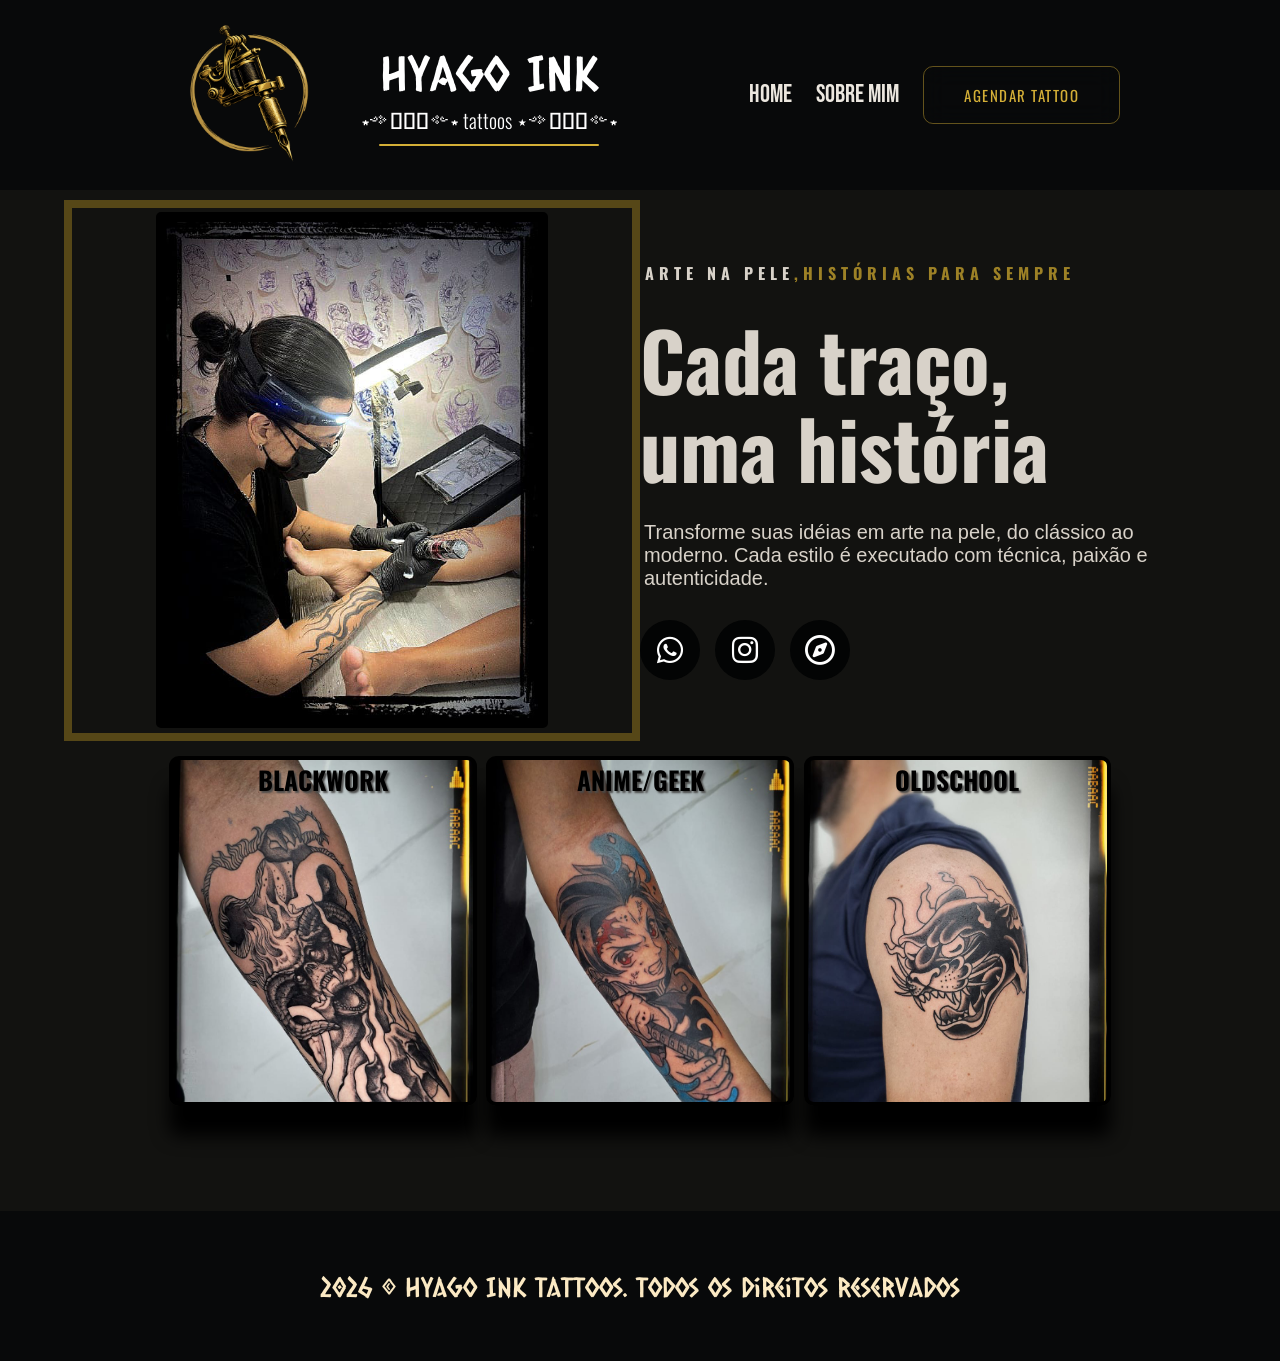
<file: index.html>
<!doctype html>
<html lang="pt-br">
  <head>
    <meta charset="UTF-8" />
    <meta name="viewport" content="width=device-width, initial-scale=1.0" />
    <meta name="author" content="Haroldo Albino Verino" />
    <title>Hyago Ink tattoo</title>
    <link rel="icon" type="image/x-icon" href="/assets/favicon.ico" />
    <link
      rel="stylesheet"
      href="https://cdnjs.cloudflare.com/ajax/libs/font-awesome/6.7.2/css/all.min.css"
    />
    <meta name="description" content="Hyago tatuador blackwork de Fortaleza" />
    <link rel="stylesheet" href="style.css" />
    <link rel="stylesheet" href="lightbox.css" />
  </head>

  <body>
    <header>
      <nav>
        <div class="logo">
          <img
            src="assets/logoAgulha.png"
            alt="Logo do tatuador"
            class="logo-img"
          />

          <div class="logo-texto">
            <h1>
              <span class="titulo">Hyago Ink</span>
              <span class="subtitulo">‏⋆༺𓆩⸙𓆪༻⋆ tattoos ‏⋆༺𓆩⸙𓆪༻⋆</span>
              <span class="linha"></span>
            </h1>
          </div>
        </div>
        <ul class="navMenu">
          <li class="home-and-me">
            <a href="index.html" target="_self">Home</a>
          </li>
          <li class="home-and-me">
            <a class=" " href="sobreMim.html" target="_blank">Sobre Mim</a>
          </li>
          <li>
            <button
              onclick="
                window.open(
                  'https://wa.me/5585996476082?text=Ol%C3%A1%20Hyago%20%3A).%20Gostaria%20de%20me%20informar%20e%20agendar%20uma%20tattoo%20contigo.',
                  '_blank',
                )
              "
            >
              Agendar Tattoo
            </button>
          </li>
        </ul>
      </nav>
    </header>

    <section class="hero">
      <div class="box-img">
        <img
          id="barista"
          src="./assets/photoFunia-medium.webp"
          alt="tatuando"
        />
      </div>
      <div class="box-txt">
        <span> <strong>arte na pele</strong>,histórias para sempre</span>
        <h2>
          Cada traço, <br />
          uma história
        </h2>
        <p>
          Transforme suas idéias em arte na pele, do clássico ao moderno. Cada
          estilo é executado com técnica, paixão e autenticidade.
        </p>
        <div class="botoesContato">
          <a
            href="https://wa.me/558596476082"
            class="btn-social"
            target="_blank"
            aria-label="WhatsApp"
          >
            <i class="fa-brands fa-whatsapp"></i>
          </a>
          <a
            href="https://www.instagram.com/hyago.ink/p/DD-HPWAJzlg/"
            class="btn-social"
            target="_blank"
            aria-label="Instagram"
          >
            <i class="fa-brands fa-instagram"></i>
          </a>
          <a
            href="https://www.google.com/maps/place/North+Shopping+J%C3%B3quei/@-3.7646518,-38.5771942,17z/data=!3m1!4b1!4m6!3m5!1s0x7c74bf9281de4b5:0xbfbcad0a85fe0b85!8m2!3d-3.7646572!4d-38.5746193!16s%2Fg%2F12ml2y3hp?entry=ttu&g_ep=EgoyMDI2MDcxOS4wIKXMDSoASAFQAw%3D%3D/"
            class="btn-social"
            target="_blank"
            aria-label="Localização"
          >
            <i i class="fa-regular fa-compass"></i>
          </a>
        </div>
      </div>
    </section>

    <section class="especialidades">
      <div class="box-item bilu">
        <h3>
          <a href="#" class="abrir-galeria" data-galeria="blackwork">
            Blackwork
          </a>
        </h3>
      </div>

      <div class="box-item bilu2">
        <h3>
          <a href="#" class="abrir-galeria" data-galeria="anime">
            Anime/Geek
          </a>
        </h3>
      </div>
      <div class="box-item bilu3">
        <h3>
          <a href="#" class="abrir-galeria" data-galeria="oldschool">
            Oldschool
          </a>
        </h3>
      </div>
    </section>

    <footer>2026 © Hyago Ink tattoos. Todos os direitos reservados</footer>

    <!-- ------ -------modal---------------- ----------------------------------------------->
    <div class="container-galeria">
      <button id="fecharGaleria">&times;</button>

      <div class="gallery" id="gallery"></div>
    </div>

    <!-- ----------------------------------------Codigos em Javascript------------------------------------ -->
    <script src="lightbox-plus-jquery.js"></script>
    <script>
      const imagens = {
        blackwork: [
          "assets/blackwork/b1.webp",
          "assets/blackwork/b2.webp",
          "assets/blackwork/b3.webp",
          "assets/blackwork/b4.webp",
          "assets/blackwork/b5.webp",
          "assets/blackwork/b6.webp",
          "assets/blackwork/b7.webp",
          "assets/blackwork/b8.webp",
        ],

        anime: [
          "assets/anime/a1.webp",
          "assets/anime/a2.webp",
          "assets/anime/a3.webp",
          "assets/anime/a4.webp",
          "assets/anime/a5.webp",
          "assets/anime/a6.webp",
          "assets/anime/a7.webp",
          "assets/anime/a8.webp",
        ],

        oldschool: [
          "assets/oldschool/o1.webp",
          "assets/oldschool/o2.webp",
          "assets/oldschool/o3.webp",
          "assets/oldschool/o4.webp",
          "assets/oldschool/o5.webp",
        ],
      };

      const modal = document.querySelector(".container-galeria");
      const gallery = document.getElementById("gallery");

      document.querySelectorAll(".abrir-galeria").forEach((botao) => {
        botao.addEventListener("click", (e) => {
          e.preventDefault();

          const nomeGaleria = botao.dataset.galeria;

          gallery.innerHTML = "";

          imagens[nomeGaleria].forEach((foto) => {
            gallery.innerHTML += `
            <a href="${foto}"
              data-lightbox="${nomeGaleria}"
              data-title="${nomeGaleria}">  
                <img src="${foto}" alt="">
            </a>
            `;
          });

          modal.style.display = "flex";
        });
      });

      document.getElementById("fecharGaleria").onclick = () => {
        modal.style.display = "none";
      };

      modal.addEventListener("click", (e) => {
        if (e.target === modal) {
          modal.style.display = "none";
        }
      });
    </script>
  </body>
</html>
</file>
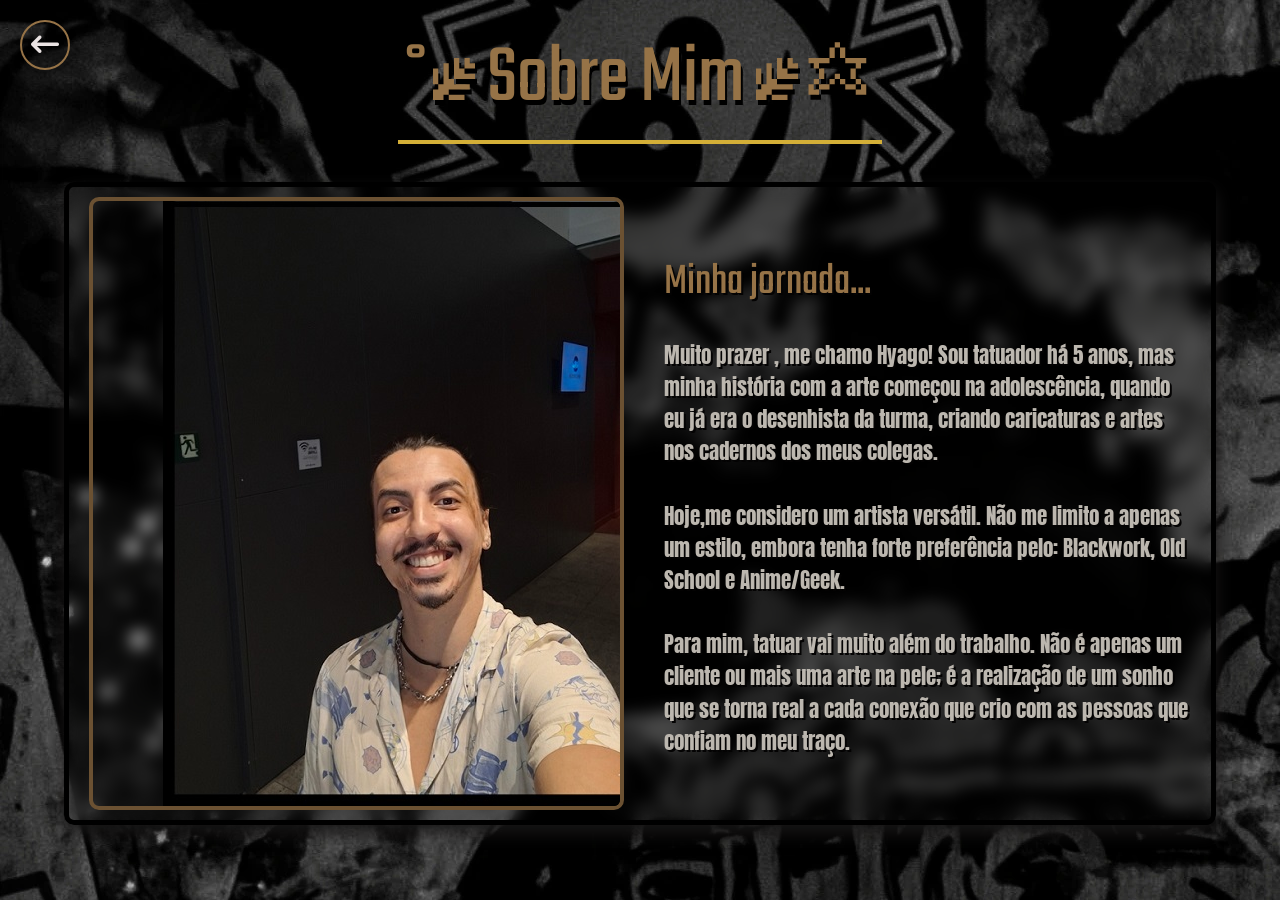
<file: sobreMim.html>
<!doctype html>
<html lang="pt-br">
  <head>
    <meta charset="UTF-8" />
    <meta name="viewport" content="width=device-width, initial-scale=1.0" />
    <title>Sobre Hyago Ink</title>
    <!-- Font Awesome -->
    <link
      rel="stylesheet"
      href="https://cdnjs.cloudflare.com/ajax/libs/font-awesome/6.7.2/css/all.min.css"
    />
    <link rel="stylesheet" href="style2.css" />
  </head>
  <body>
    <main>
      <!-- Botão Voltar -->
      <a href="index.html" class="btn-voltar">
        <i class="fa-solid fa-arrow-left-long"></i>
      </a>

      <div class="heading">
        <h1>˚⸙ Sobre Mim ⸙⭒</h1>
      </div>
      <!-- -------container-------- -->
      <div class="container">
        <section class="about">
          <div class="about-image">
            <img
              src="assets/hyagoSorrindo2.jpg"
              alt="Hyago tatuador sorrindo"
            />
          </div>
          <div class="about-content">
            <h2>Minha jornada...</h2>
            <p>
              Muito prazer , me chamo Hyago! Sou tatuador há 5 anos, mas minha
              história com a arte começou na adolescência, quando eu já era o
              desenhista da turma, criando caricaturas e artes nos cadernos dos
              meus colegas. <br /><br />

              Hoje,me considero um artista versátil. Não me limito a apenas um
              estilo, embora tenha forte preferência pelo: Blackwork, Old School e
              Anime/Geek.<br /><br />

              Para mim, tatuar vai muito além do trabalho. Não é apenas um cliente
              ou mais uma arte na pele; é a realização de um sonho que se torna
              real a cada conexão que crio com as pessoas que confiam no meu
              traço.
            </p>
          </div>
        </section>
      </div>
    </main>
  </body>
</html>
<!-- 
˚⸙ Sobre Mim ⸙⭒
⫘⫘⫘⫘Tatuador⫘⫘⫘⫘ -->
</file>
<file: style.css>
@import url('https://fonts.googleapis.com/css2?family=Anton&family=Bebas+Neue&family=Caesar+Dressing&family=Oswald:wght@200..700&family=Teko:wght@300..700&display=swap');

*{
    margin: 0;
    padding: 0;
    box-sizing: border-box;
}
body{
    background:  #121210;
    color: #FFFFFF;
}
html{
    font-family:"Oswald", sans-serif;
    font-weight: 400;
    font-style: normal;
}
a{
    text-decoration: none;
}

ul{
    list-style: none;
}
.logo{
    display: flex;
    align-items: center;
    gap: 1.25rem;
}
.logo img{
    width: 11.25rem;
    height: 11.25rem;
    object-fit: contain;
}
.logo-texto {
    display: flex;
    flex-direction: column;
    align-items: center;
    font-family: "Bebas Neue", sans-serif;
    font-weight: 300;
    font-style: normal;
}
.logoHeader{
    width: 0.125rem;
}
.logo-texto h1 {
    display: flex;
    flex-direction: column;
    align-items: center;
    gap: 0.2rem;
}

.titulo {
    font-size: 3rem;
    color: white;
    font-family: "Caesar Dressing", system-ui;
    font-weight: 400;
    font-style: normal;
    text-transform: uppercase;
    text-align: center;
}

.subtitulo {
    font-size: 1.25rem;
    color: white;
    margin-top: 0;
    font-family: "Oswald", sans-serif;
    font-optical-sizing: auto;
    font-weight: 300;
    font-style: normal;
    text-align: center;
    text-transform: lowercase;
    display: block;
}

.linha {
    width: 13.75rem;
    height: 0.18rem;
    background-color: #d4af37; /* amarelo/dourado */
    margin-top: 0.31rem;
    border-radius: 0.12rem;
}

nav{
    max-width: 125rem;
    margin: auto;
    padding: 0.3rem 10rem;
    background: rgb(8, 9, 10);


    display:flex;
    flex-flow: row;
    justify-content: space-between ;
    align-items: center;
    /* box-shadow: 10px 0px 10px  #967347ff; */
    
}

.navMenu{
    font-family: "Bebas Neue", sans-serif;
    font-weight: 300;
    font-style: normal;
    display: flex;
    flex-flow: row wrap;
    justify-content: center;
    align-items: center;
    text-align: center;
    gap: 1.5rem;
    color:  #eCE7DFff;
    font-size: 1.56rem;
    cursor: pointer;
}

.home-and-me:hover{
    transition: all 0.3s ease-in-out;
    font-size: 1.75rem;
    color: #d4af37;
    font-weight:normal;
}
.home-and-me a{
    position: relative;
    color: #ECE7DF;
    text-decoration: none;
    transition: color 0.2s ease-in-out;
}
.home-and-me a::after{
    content: "";
    position: absolute;
    left: 0;
    bottom: -6px;
    width: 0;
    height: 3px;
    background-color: #d4af37;
    transition: width 0.3s ease;
}

.home-and-me a:hover{
    color: #d4af37;
}

.home-and-me a:hover::after{
    width: 100%;
}

button{
    padding: 1.06rem 2.5rem;
    border-radius: 0.62rem;
    border: 0.12rem solid rgba(212, 175, 55, 0.45);
    color: #d4af37;
    cursor: pointer;
    background-color: transparent;
    backdrop-filter: blur(12px);
    -webkit-backdrop-filter: blur(12px);
    letter-spacing: 1.5px;
    text-transform: uppercase;
    font-size: 0.93rem;
    transition: all 0.5s ease-in-out;
    font-family: "Oswald", sans-serif;
}

button:hover {
    background: transparent;
    color: #d4af37;
    font-size: 1.06rem;
    transform: scale(1.05) translateY(-3px);
    border: #d4af37 solid 0.18rem;
}


/* --------Main e Footer ------------------------------ */
.hero {
    display: flex;
    justify-content: center;
    align-items: center;
    width: 100%;
    /* border: 2px solid #BF774C; */
}

.box-img {
    display: flex;
    justify-content: center;
    width: 45%;
    margin: 0.62rem 0;
    border: 8px solid #564717;
    padding: 0.31rem 0;
}

.box-img img{
    border: #000000 10px solid;
    border-radius: 5px;
    width:70%;
    height:auto;
    object-fit: contain;
}
.box-txt {
    display: flex;
    flex-flow: row wrap;
    width: 45%;
    /* border: 1px solid #47241A; */
}

.box-txt span {
    color: #9d8126;
    letter-spacing: 5px;
    text-transform: uppercase;
    font-family: "Oswald", sans-serif;
    font-weight: bolder;
    font-style: normal;
    padding-left: 5px;
}

.box-txt h2 {
    font-family:"Oswald", sans-serif, 'Franklin Gothic Medium', 'Arial Narrow', Arial, sans-serif;
    font-size: 5rem;
    color: #D8D2C9ff;
    font-weight: 800;
    margin-top: 1.87rem;
    margin-bottom: 1.87rem;
    line-height: 5.5rem;
    font-style: normal;
}

.box-img p {
    color: #20080E;
    font-family: "Poppins", sans-serif;
}

.box-txt p {
    color: #D8D2C9ff;
    margin-bottom: 1.87rem;
    font-family: "Poppins", sans-serif;
    font-style: normal;
    padding-left: 0.25rem;
    font-size: 1.25rem;
}
strong {
    color: #D8D2C9ff;
}

.botoesContato{
    
     width: 100%;
     display: flex;
     justify-content: flex-start;
     gap: 0.93rem;
    
}
.btn-social {
    width: 3.75rem;
    height: 3.75rem;
    

    display: flex;
    justify-content: center;
    align-items: center;
    margin:0;
    

    background: rgb(3, 4, 4);
    color: #fff;
    border-radius: 50%;

    font-size: 1.87rem;

    transition: all .3s ease;
}

.btn-social:hover {
    background: #9d8126;
    color: #121210;
    transform: translateY(-5px) scale(1.08);
}


.especialidades {
    display: flex;
    justify-content: center;
    align-items: center;
    flex-flow: row wrap;
    width: 80%;
    margin-left: 10%;
    color: #08090Aff;
    font-size: 1.35rem;
    text-transform: uppercase;
}

.box-item {
    width: 30%;
    height: 21.87rem;
    /* border: rgb(0, 0, 0) 4px solid; */
    margin: 0.31rem;
    padding: 1.87rem 1.25rem;
    text-align: center;
    border-radius: 0.62rem;
    display: flex;
    flex-direction: column;
    justify-content: start;
    align-items: center;
    box-shadow: 0 30px 18px   #000000;
}
.box-item a{
    text-decoration: none;
    color: rgb(0, 0, 0);
    font-weight: bolder; 
    text-shadow: 2px 2px 2px #4b4b4a;
    transition:all 0.2s ease-in-out;
    
}

.box-item a:hover{
    text-decoration: none;
    font-weight: bolder;
    transform:  scale(1.1) translateY(-5px);
    color:#9d8126;
    text-shadow: 2px 2px #000000;

}

.bilu{
    background-image: url("assets/blackworkcapa.webp");
    background-repeat:no-repeat;
    background-attachment: scroll;
    background-size: cover;
    background-position: center;
    padding: 0.06rem;
    border: black 4px solid;

}
.bilu2{
    background-image: url("assets/animecapa.webp");
    background-repeat: no-repeat;
    background-attachment: scroll;
    background-size: cover;
    background-position: center;
    padding: 0.06rem;
    border: black 4px solid;

}
.bilu3{
    background-image: url("assets/oldschoolcapa.webp");
    background-repeat: no-repeat;
    background-attachment: scroll;
    background-size:cover;
    background-position: bottom;
    padding: 0.06rem;
    border: black 4px solid;

}
.m-top {
    margin-top: 1.87rem;
}

footer {
    display: flex;
    justify-content: center;
    align-items: center;
    margin-top: 6.25rem;
    background: #08090A;
    height: 9.37rem;
    color: #FBE9C3;
    text-align: center;
    font-size: 1.70rem;
    font-family: "Caesar Dressing", system-ui;
    font-weight: 400;
    font-style: normal;
}

.zap {
    position: fixed;
    right: 20px;
    bottom: 20px;
}
/* ----------------------------Lightbox ------------------------- */


/* .container-galeria{
    width: 100%;
    min-height: 100vh;
    display: flex;
    align-items: center;
    justify-content: center;
    padding: 50px 8%;
} */

.gallery{

    background:#fff;
    padding:25px;
    border-radius:15px;

    width:90%;
    max-width:1100px;

    display:grid;
    grid-template-columns:repeat(4,1fr);

    gap:20px;

    max-height:85vh;
    overflow:auto;

}

.gallery img{
    width: 100%;
    height:220px;
    object-fit:cover;
    border-radius:10px;
    transition:.3s;

} 

.gallery img:hover{

    transform:scale(1.05);

}

.container-galeria{
    position: fixed;
    inset: 0;

    display: none; /* escondida */

    justify-content: center;
    align-items: center;

    background: rgba(0,0,0,.8);

    z-index: 999;
}

#fecharGaleria{
    position:absolute;
    top:40px;
    right:40px;

    width:45px;
    height:45px;

    border:none;
    border-radius:50%;

    font-size:22px;
    cursor:pointer;
}

.btnGaleria{
    padding: 0.8rem 3.8rem;
    background-color: #530703;
    color: #fff;
    border: none;
    border-radius: 9999px;
    cursor: pointer;
    font-weight: 500;
    font-size: 1rem;
    transition: all 0.2s ease-in-out;
    box-shadow:  10px 0px 10px #2c2c2c;
}

.btnGaleria:hover{
    background-color: #720904;
    color: #fff;
    transform: scale(1.1) translateY(-5px);
    box-shadow: 10px 5px 10px #2c2c2c;
}


@media screen and (max-width: 992px){

    nav{
        padding:1rem 2rem;
        flex-direction:column;
        gap:20px;
    }

    .navMenu{
        flex-wrap:wrap;
        justify-content:center;
    }

    .hero{
        flex-direction:column-reverse;
        padding:40px 20px;
        gap:40px;
    }

    .box-img{
        width:70%;
    }

    .box-txt{
        width:100%;
        align-items:center;
        text-align:center;
    }

    .box-txt h2{
        font-size:55px;
        line-height:60px;
    }

    .botoesContato{
        justify-content:center;
    }

    .btn-social{
        margin-left:10px;
        margin-right:10px;
    }

    .especialidades{
        width:95%;
        margin:auto;
    }

    .box-item{
        width:45%;
    }

}
@media screen and (max-width: 1200px) {
    .hero {
        flex-direction: column-reverse;
    }

    .box-txt {
        flex-flow: column wrap;
        width: 100%;
        padding: 40px 30px;
        justify-content: center;
        align-items: center;
    }

    .box-txt p {
        text-align: center;
    }

    .box-txt h2 {
        font-size: 50px;
    }

    .box-img {
        width: 100%;
        margin-bottom: 40px;
    }

    .box-item {
        width: 95%;
    }

    footer {
        font-size: 18px;
        text-align: center;
    }

    header h1 {
        padding: 7px;
        font-size: 80px;
    }
}

@media screen and (max-width:768px){

    nav{
        padding:15px;
    }

    .logo{
        flex-direction:column;
        gap:5px;
    }

    .logo img{
        width:120px;
        height:120px;
    }

    .titulo{
        font-size:2rem;
    }

    .subtitulo{
        font-size:15px;
    }

    .linha{
        width:160px;
    }

    .navMenu{
        flex-direction:column;
        gap:15px;
        font-size:22px;
    }

    button{
        width:100%;
        max-width:280px;
    }

    .hero{
        padding:30px 20px;
    }

    .box-img{
        width:100%;
    }

    .box-img img{
        width:100%;
        height:auto;
    }

    .box-txt{
        width:100%;
    }

    .box-txt span{
        letter-spacing:2px;
        font-size:14px;
        text-align:center;
    }

    .box-txt h2{
        font-size:42px;
        line-height:48px;
        text-align:center;
    }

    .box-txt p{
        font-size:18px;
        text-align:center;
    }

    .botoesContato{
        justify-content:center;
    }

    .btn-social{
        margin:0 8px;
    }

    .especialidades{
        width:95%;
    }

    .box-item{
        width:100%;
        height:250px;
    }

    .gallery{
        grid-template-columns:repeat(2,1fr);
        width:95%;
        padding:15px;
    }

    .gallery img{
        height:160px;
    }

    footer{
        font-size:16px;
        padding:20px;
        height:auto;
    }

}

@media screen and (max-width:480px){

    .titulo{
        font-size:1.6rem;
    }

    .subtitulo{
        font-size:12px;
    }

    .box-txt h2{
        font-size:34px;
        line-height:38px;
    }

    .box-txt p{
        font-size:16px;
    }

    .gallery{
        grid-template-columns:1fr;
    }

    .gallery img{
        height:240px;
    }

    #fecharGaleria{
        top:15px;
        right:15px;
    }

}
 
--soft-linen: #ECE7DFff;
--dust-grey: #D8D2C9ff;
--faded-copper: #967347ff;
--coffee-bean: #7B5A45ff;
--black: #08090A;
--loweblack: #121210;
 #d4af37;
</file>
<file: style2.css>
@import url('https://fonts.googleapis.com/css2?family=Anton&family=Bebas+Neue&family=Caesar+Dressing&family=Oswald:wght@200..700&family=Teko:wght@300..700&display=swap');


*{
    margin: 0;
    padding: 0;
    box-sizing: border-box;
    font-family: "Teko", sans-serif;
    font-optical-sizing: auto;
    font-weight: 400;
    font-style: normal;
}
.btn-voltar {
    position: fixed;
    top: 1.25rem;
    left: 1.25rem;

    width: 3.12rem;
    height: 3.12rem;

    display: flex;
    justify-content: center;
    align-items: center;

    background-color: transparent;
    border: #967347ff 2px solid;
    color: #eae3e3;
    text-decoration: none;
    

    font-size: 28px;
    font-weight: bold;

    border-radius: 50%;
    box-shadow: 0 4px 10px rgba(0,0,0,.3);

    transition: all 0.3s ease;
    z-index: 1000;
}

/* Hover */
.btn-voltar:hover {
    background-color: #121210;
    transform: translateY(-3px) scale(1.09);
    box-shadow: 0 8px 18px   rgba(216, 210, 201, 0.192);
}

/* Clique */
.btn-voltar:active {
    transform: scale(0.95);
}

body{
    background:url("assets/pexelsfree.webp");
}

.heading{
    border: #967347ff; 1px solid;
    color:  #967347ff;
    width: 90%;
    display: flex;
    justify-content: center;
    align-items: center;
    flex-direction: column;
    text-align: center;
    margin: 20px auto;
    
}

.heading h1{
    font-size: 5.25rem;
    text-transform: capitalize;
    margin-bottom: 1.37rem;
    position: relative;
     text-shadow: 2px 5px #000000;
}
.heading h1::after{
    content: " ";
    position: absolute;
    width: 100%;
    height: 4px;
    display: block;
    margin: 0 auto;
    background-color: #d4af37 ;
    
}

.heading p{
    font-size: 1.12rem;
    color: #D8D2C9ff;
    margin-bottom: 2.18rem;
}

.container{
    width: 90%;
    margin: 0px auto;
    padding: 10px 20px;
    border: rgb(0, 0, 0) 5px solid;
    border-radius: 10px;
    backdrop-filter: blur(8px);
    box-shadow: 0 8px 18px   rgba(23, 22, 22, 0.997);
}

.about{
    display: flex;
    justify-content: space-between;
    align-items: center;
    flex-wrap: wrap;
}
.about-image{
     border: rgb(107, 81, 50)   4px solid; 
    flex: 1;
    margin-right: 2.5rem;
    border-radius: 10px;
    overflow: hidden; 
}

.about-image img{
    display:block;
    max-width:100%;
    height: auto;
    transition: 0.5s ease;     
    object-fit: fill;     /* Estica/comprime a imagem para caber no espaço acima */
    margin-left: 4.37rem; /* Mexer nisso se der problema*/
}

.about-image:hover img{
/* transform: scale(1.2); */
}
.about-content{
    flex: 1;
}
.about-content h2{
    font-size: 2.81rem;
    margin-bottom: 1.56rem;
    color:  #967347ff;
    text-shadow: 2px 2px #040303;
    
}

.about-content p{
    font-size: 1.34rem;
    line-height: 1.5;
    color:  rgb(188, 183, 175);
    font-family:  "Anton", sans-serif;
    font-weight: lighter;
    font-style: normal;
    text-shadow: 2px 2px #040303;
}



@media screen and (max-width: 992px) {

    .heading h1{
        font-size: 4rem;
    }

    .about{
        flex-direction: column;
        text-align: center;
    }

    .about-image{
        margin-right: 0;
        margin-bottom: 2rem;
    }

    .about-image img{
        margin-left: 0;
        width: 80%;
        margin: 0 auto;
    }

    .about-content h2{
        font-size: 2.4rem;
    }

    .about-content p{
        font-size: 1.15rem;
    }

    .container{
        width: 95%;
        padding: 25px;
    }
}


/* ===========================
   CELULARES
=========================== */
@media screen and (max-width: 768px){

    .btn-voltar{
        width: 2.8rem;
        height: 2.8rem;
        font-size: 1.3rem;
        top: 1rem;
        left: 1rem;
    }

    .heading{
        margin-top: 4.5rem;
    }

    .heading h1{
        font-size: 2.8rem;
    }

    .container{
        width: 95%;
        padding: 20px;
    }

    .about{
        flex-direction: column;
        text-align: center;
    }

    .about-image{
        margin-right: 0;
        margin-bottom: 1.5rem;
    }

    .about-image img{
        width: 100%;
        max-width: 320px;
        margin: 0 auto;
    }

    .about-content h2{
        font-size: 2rem;
    }

    .about-content p{
        font-size: 1.05rem;
        line-height: 1.8;
    }
}


/* ===========================
   CELULARES PEQUENOS
=========================== */
@media screen and (max-width: 480px){

    .heading h1{
        font-size: 2.2rem;
    }

    .about-content h2{
        font-size: 1.8rem;
    }

    .about-content p{
        font-size: 1rem;
    }

    .container{
        padding: 15px;
    }

    .btn-voltar{
        width: 2.5rem;
        height: 2.5rem;
        font-size: 1.1rem;
    }
}








/* Paleta de cores -------------------------*/
--soft-linen: #ECE7DFff;
--dust-grey: #D8D2C9ff;
--faded-copper: #967347ff;
--coffee-bean: #7B5A45ff;
--black: #08090Aff;
--loweblack: #121210;
 --gold:     #d4af37
</file>
